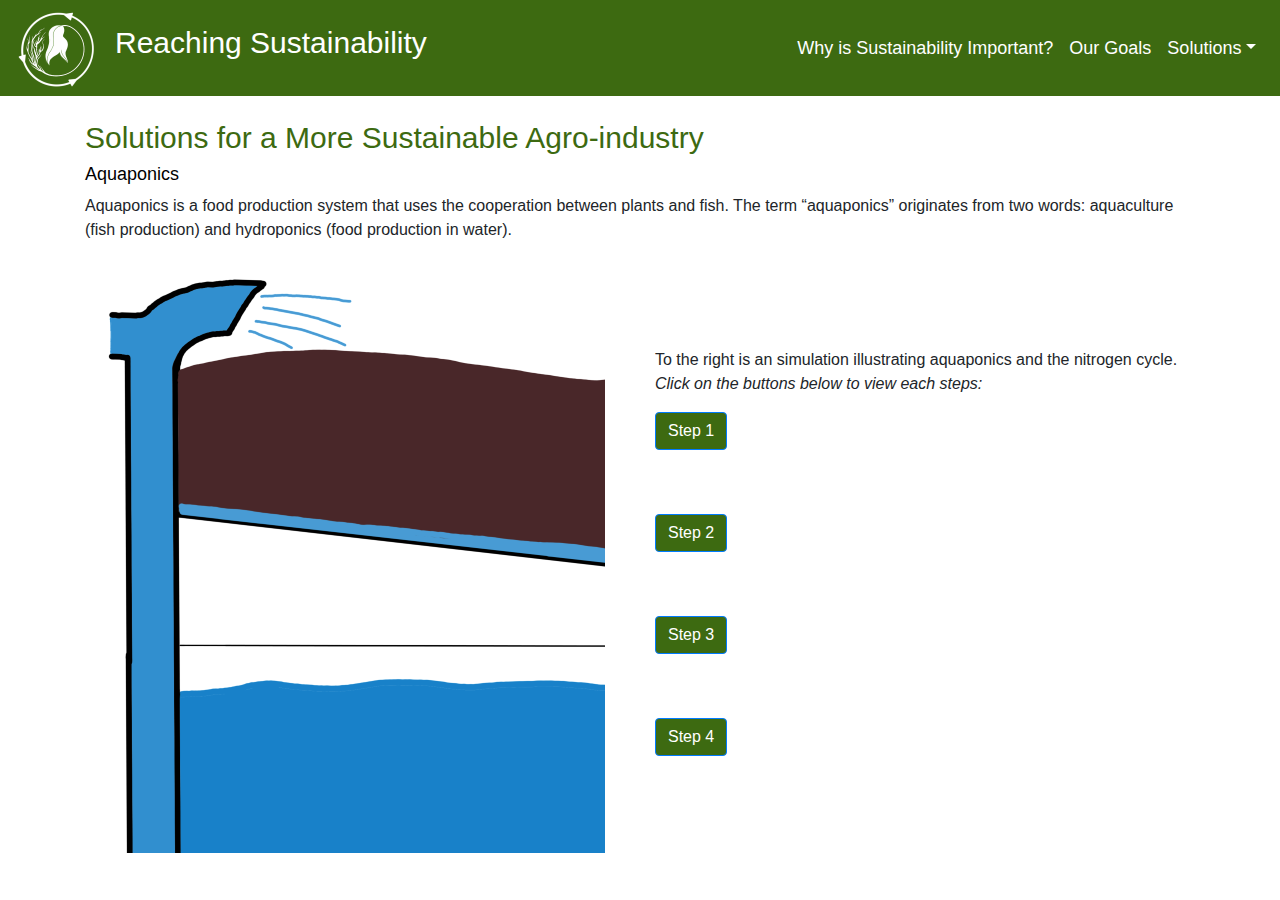
<file: ForAgriculture.html>
<!DOCTYPE html>
<html lang="en">
<head>
  <title>Reaching Sustainability</title>
  <meta charset="utf-8">
  <meta name="viewport" content="width=device-width, initial-scale=1">
  <link rel="stylesheet" href="https://maxcdn.bootstrapcdn.com/bootstrap/4.5.2/css/bootstrap.min.css">

  <script src="https://ajax.googleapis.com/ajax/libs/jquery/3.5.1/jquery.min.js"></script>
  <script src="https://cdnjs.cloudflare.com/ajax/libs/popper.js/1.16.0/umd/popper.min.js"></script>
  <script src="https://maxcdn.bootstrapcdn.com/bootstrap/4.5.2/js/bootstrap.min.js"></script>

  <script src="aquaponics.js"></script>

  <link rel="stylesheet" href="style.css">
</head>
<body>

  <nav class="navbar navbar-expand-sm">
    <!-- Brand -->
    <a class="navbar-brand" href="index.html"><img src="Logo.PNG"></img></a>
    <a class="navbar-brand" href="index.html">Reaching Sustainability</a>
  
    <!-- Links -->
    <ul class="navbar-nav ml-auto">
    <li class="nav-item">
      <a class="nav-link" href="WhyIsItImportant.html">Why is Sustainability Important?</a>
    </li>
    <li class="nav-item">
      <a class="nav-link" href="Goals.html">Our Goals</a>
    </li>

    <!-- Dropdown -->
    <li class="nav-item dropdown">
      <a class="nav-link dropdown-toggle" href="#" id="navbardrop" data-toggle="dropdown">Solutions</a>
      <div class="dropdown-menu">
        <a class="dropdown-item" href="ForAgriculture.html">For Agriculture</a>
        <a class="dropdown-item" href="ForResourcesMangement.html">For Resources Management</a>
        <a class="dropdown-item" href="ForCoolingSystems.html">For Cooling Systems</a>
      </div>
    </li>
  </ul>
</nav>
<br>
  
<div class="container">
  <h1>Solutions for a More Sustainable Agro-industry</h1>

  <h2>Aquaponics</h2>
  <p class="tab">Aquaponics is a food production system that uses the cooperation between plants and fish. The term “aquaponics” originates from two words: aquaculture (fish production) and hydroponics (food production in water).</p>
  <div class="row">
    <div class="col">
      <canvas id="myCanvas" width="500px" height="575px" style="float: left; margin: 20px;"></canvas> 
    </div>
    <div class="col" style="margin-top: 90px">
      <p>To the right is an simulation illustrating aquaponics and the nitrogen cycle. <em>Click on the buttons below to view each steps:</em></p>
      <div class="col" style="margin-bottom;: 40px">
      <div class="row">
        <button type="button" class="btn btn-primary" data-toggle="button" id="btn1">Step 1</button>
        <p class="step-description"> Water containing ammonia from fish waste gets pumped out of the tank.</p>
      </div>
      <div class="row">
        <button type="button" class="btn btn-primary" data-toggle="button" id="btn2">Step 2</button>
        <p class="step-description"> The water containing ammonia is used to water plants. In the soil, bacteria turns the ammonia into nitrites, then nirates.</p>
      </div>
      <div class="row">
        <button type="button" class="btn btn-primary" data-toggle="button" id="btn3">Step 3</button>
        <p class="step-description"> From their roots, plants absorb the nitrates as nutrients, which are then used to grow.</p>
      </div>
      <div class="row">
        <button type="button" class="btn btn-primary" data-toggle="button" id="btn4">Step 4</button>
        <p class="step-description"> Clean, naturally-filtered water without ammonia flows back into tank, completing the nitrogen cycle.</p>
      </div>
    </div>
  </div>
</div>

</body>
</html>
</file>
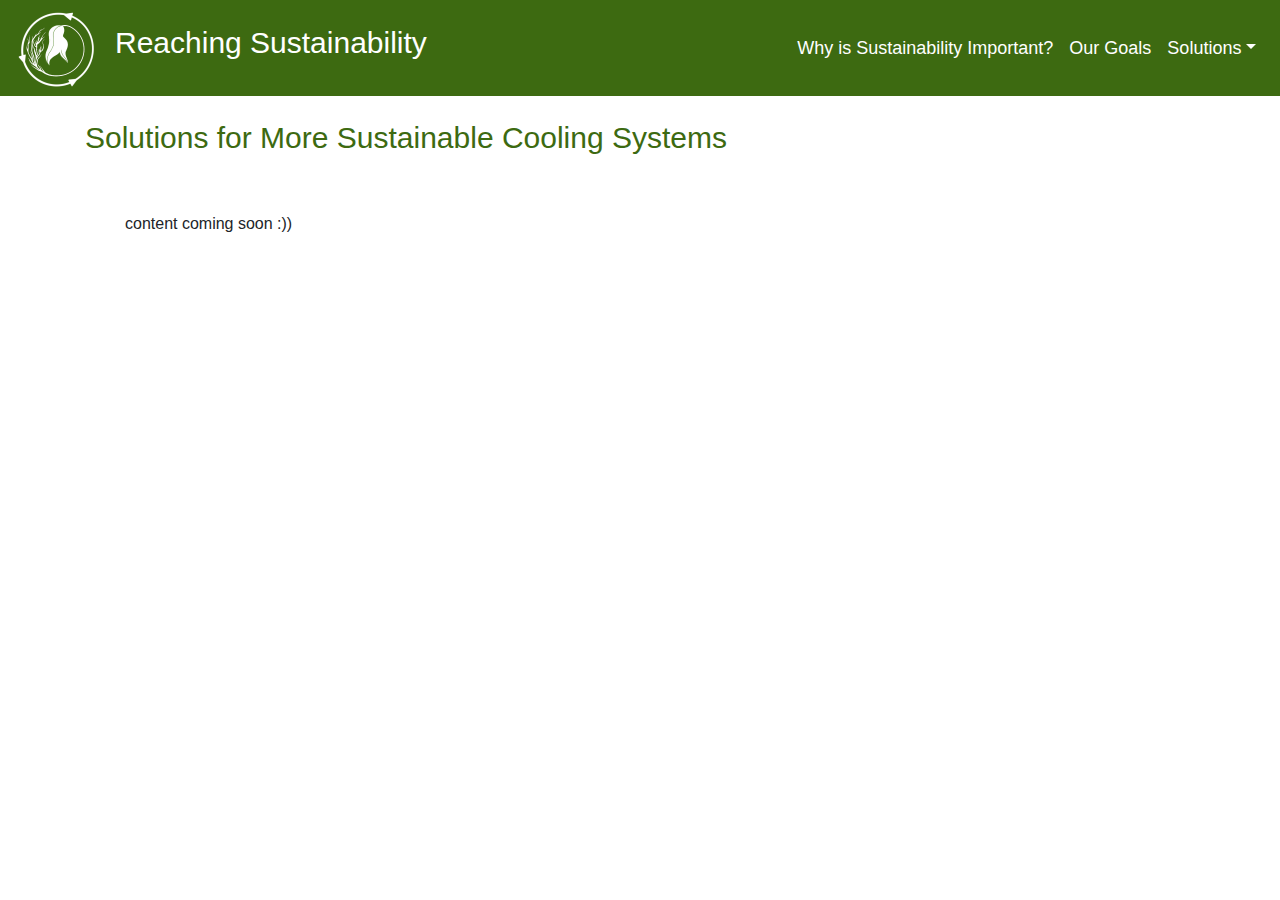
<file: ForCoolingSystems.html>
<!DOCTYPE html>
<html lang="en">
<head>
  <title>Reaching Sustainability</title>
  <meta charset="utf-8">
  <meta name="viewport" content="width=device-width, initial-scale=1">
  <link rel="stylesheet" href="https://maxcdn.bootstrapcdn.com/bootstrap/4.5.2/css/bootstrap.min.css">

  <script src="https://ajax.googleapis.com/ajax/libs/jquery/3.5.1/jquery.min.js"></script>
  <script src="https://cdnjs.cloudflare.com/ajax/libs/popper.js/1.16.0/umd/popper.min.js"></script>
  <script src="https://maxcdn.bootstrapcdn.com/bootstrap/4.5.2/js/bootstrap.min.js"></script>

  <link rel="stylesheet" href="style.css">
</head>
<body>

  <nav class="navbar navbar-expand-sm">
    <!-- Brand -->
    <a class="navbar-brand" href="index.html"><img src="Logo.PNG"></img></a>
    <a class="navbar-brand" href="index.html">Reaching Sustainability</a>
  
    <!-- Links -->
    <ul class="navbar-nav ml-auto">
    <li class="nav-item">
      <a class="nav-link" href="WhyIsItImportant.html">Why is Sustainability Important?</a>
    </li>
    <li class="nav-item">
      <a class="nav-link" href="Goals.html">Our Goals</a>
    </li>

    <!-- Dropdown -->
    <li class="nav-item dropdown">
      <a class="nav-link dropdown-toggle" href="#" id="navbardrop" data-toggle="dropdown">Solutions</a>
      <div class="dropdown-menu">
        <a class="dropdown-item" href="ForAgriculture.html">For Agriculture</a>
        <a class="dropdown-item" href="ForResourcesMangement.html">For Resources Management</a>
        <a class="dropdown-item" href="ForCoolingSystems.html">For Cooling Systems</a>
      </div>
    </li>
  </ul>
</nav>
<br>
  
<div class="container">
  <h1>Solutions for More Sustainable Cooling Systems</h1>
  <br></br>
  <p style="text-indent: 40px">content coming soon :))</p>
</div>

</body>
</html>
</file>
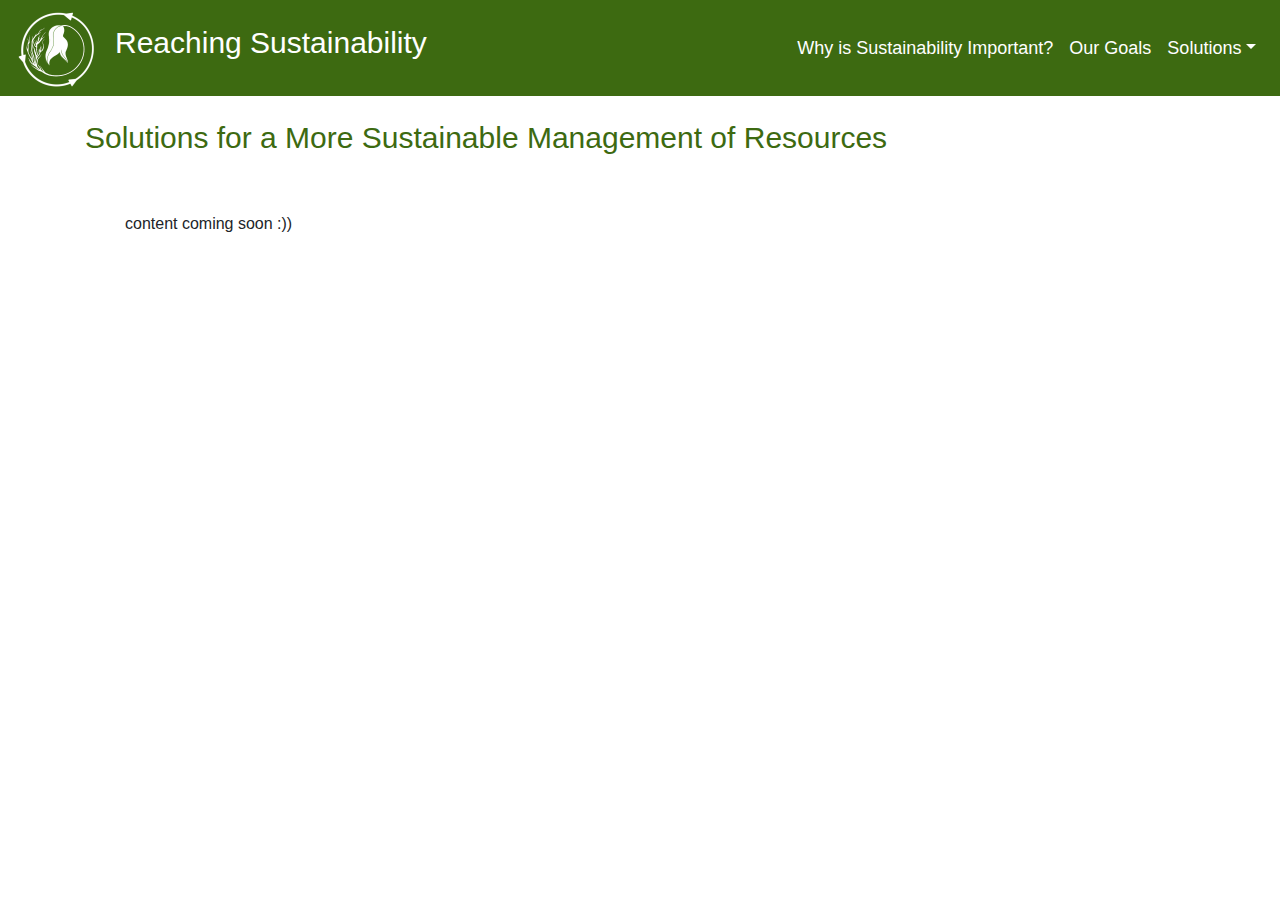
<file: ForResourcesMangement.html>
<!DOCTYPE html>
<html lang="en">
<head>
  <title>Reaching Sustainability</title>
  <meta charset="utf-8">
  <meta name="viewport" content="width=device-width, initial-scale=1">
  <link rel="stylesheet" href="https://maxcdn.bootstrapcdn.com/bootstrap/4.5.2/css/bootstrap.min.css">

  <script src="https://ajax.googleapis.com/ajax/libs/jquery/3.5.1/jquery.min.js"></script>
  <script src="https://cdnjs.cloudflare.com/ajax/libs/popper.js/1.16.0/umd/popper.min.js"></script>
  <script src="https://maxcdn.bootstrapcdn.com/bootstrap/4.5.2/js/bootstrap.min.js"></script>

  <link rel="stylesheet" href="style.css">
</head>
<body>

  <nav class="navbar navbar-expand-sm">
    <!-- Brand -->
    <a class="navbar-brand" href="index.html"><img src="Logo.PNG"></img></a>
    <a class="navbar-brand" href="index.html">Reaching Sustainability</a>
  
    <!-- Links -->
    <ul class="navbar-nav ml-auto">
    <li class="nav-item">
      <a class="nav-link" href="WhyIsItImportant.html">Why is Sustainability Important?</a>
    </li>
    <li class="nav-item">
      <a class="nav-link" href="Goals.html">Our Goals</a>
    </li>

    <!-- Dropdown -->
    <li class="nav-item dropdown">
      <a class="nav-link dropdown-toggle" href="#" id="navbardrop" data-toggle="dropdown">Solutions</a>
      <div class="dropdown-menu">
        <a class="dropdown-item" href="ForAgriculture.html">For Agriculture</a>
        <a class="dropdown-item" href="ForResourcesMangement.html">For Resources Management</a>
        <a class="dropdown-item" href="ForCoolingSystems.html">For Cooling Systems</a>
      </div>
    </li>
  </ul>
</nav>
<br>
  
<div class="container">
  <h1>Solutions for a More Sustainable Management of Resources</h1>
  <br></br>
  <p style="text-indent: 40px">content coming soon :))</p>
</div>

</body>
</html>
</file>
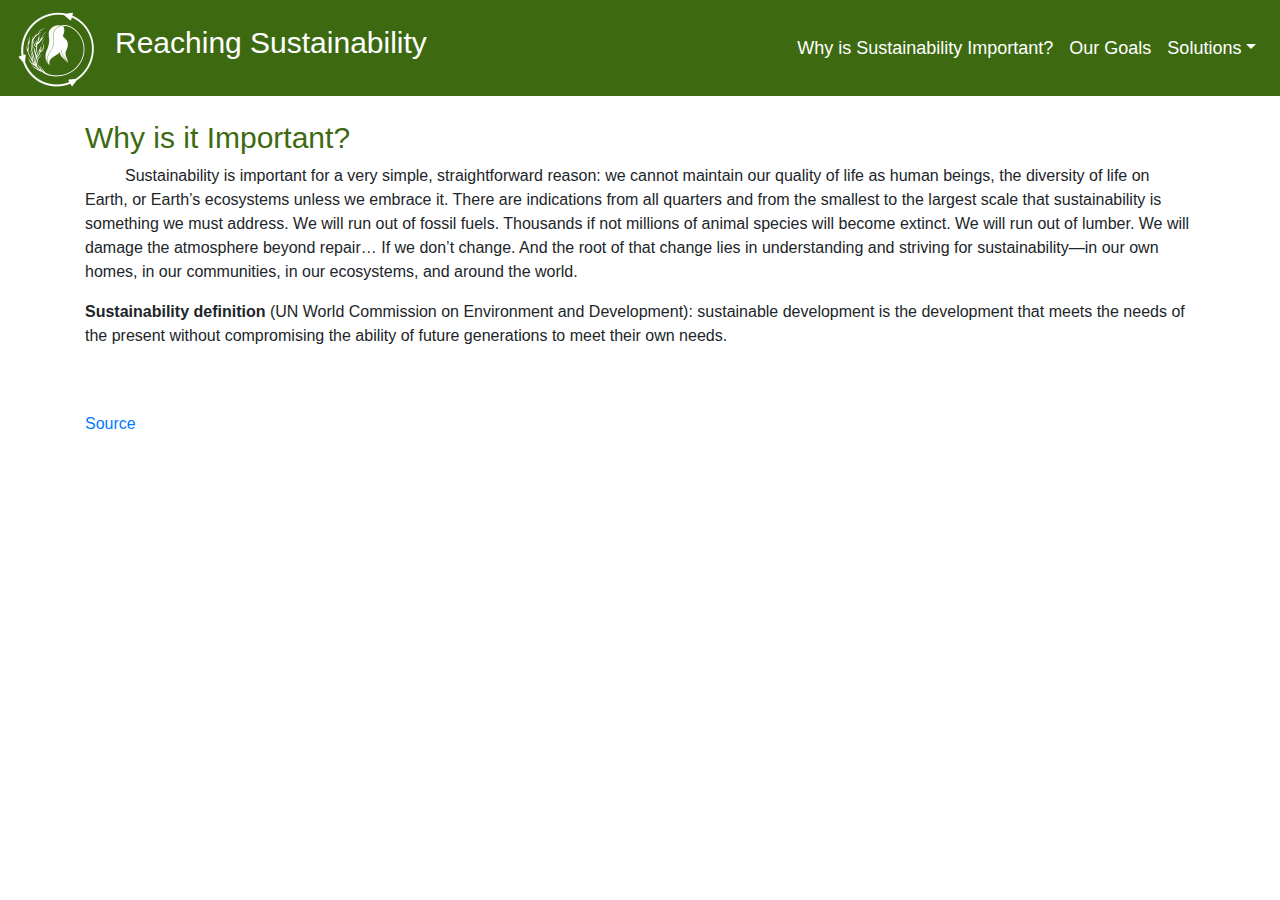
<file: WhyIsItImportant.html>
<!DOCTYPE html>
<html lang="en">
<head>
  <title>Reaching Sustainability</title>
  <meta charset="utf-8">
  <meta name="viewport" content="width=device-width, initial-scale=1">
  <link rel="stylesheet" href="https://maxcdn.bootstrapcdn.com/bootstrap/4.5.2/css/bootstrap.min.css">

  <script src="https://ajax.googleapis.com/ajax/libs/jquery/3.5.1/jquery.min.js"></script>
  <script src="https://cdnjs.cloudflare.com/ajax/libs/popper.js/1.16.0/umd/popper.min.js"></script>
  <script src="https://maxcdn.bootstrapcdn.com/bootstrap/4.5.2/js/bootstrap.min.js"></script>

  <link rel="stylesheet" href="style.css">
</head>
<body>

  <nav class="navbar navbar-expand-sm">
    <!-- Brand -->
    <a class="navbar-brand" href="index.html"><img src="Logo.PNG"></img></a>
    <a class="navbar-brand" href="index.html">Reaching Sustainability</a>
  
    <!-- Links -->
    <ul class="navbar-nav ml-auto">
    <li class="nav-item">
      <a class="nav-link" href="WhyIsItImportant.html">Why is Sustainability Important?</a>
    </li>
    <li class="nav-item">
      <a class="nav-link" href="Goals.html">Our Goals</a>
    </li>

    <!-- Dropdown -->
    <li class="nav-item dropdown">
      <a class="nav-link dropdown-toggle" href="#" id="navbardrop" data-toggle="dropdown">Solutions</a>
      <div class="dropdown-menu">
        <a class="dropdown-item" href="ForAgriculture.html">For Agriculture</a>
        <a class="dropdown-item" href="ForResourcesMangement.html">For Resources Management</a>
        <a class="dropdown-item" href="ForCoolingSystems.html">For Cooling Systems</a>
      </div>
    </li>
  </ul>
</nav>
<br>
  
<div class="container">
  <h1>Why is it Important?</h1>
  <p style="text-indent: 40px">Sustainability is important for a very simple, straightforward reason: we cannot maintain our quality of life as human beings, the diversity of life on Earth, or Earth’s ecosystems unless we embrace it. There are indications from all quarters and from the smallest to the largest scale that sustainability is something we must address. We will run out of fossil fuels. Thousands if not millions of animal species will become extinct. We will run out of lumber. We will damage the atmosphere beyond repair… If we don’t change. And the root of that change lies in understanding and striving for sustainability—in our own homes, in our communities, in our ecosystems, and around the world.</p>
  <p><b>Sustainability definition</b> (UN World Commission on Environment and Development): sustainable development is the development that meets the needs of the present without compromising the ability of future generations to meet their own needs.</p>
  <br></br>
  <a href="https://www.permaculturenews.org/2016/01/07/why-is-sustainability-important/" target=”_blank”>Source</a>
  <br></br>
</div>

</body>
</html>
</file>
<file: style.css>
h1 {
    color:#3d6a11;
    font-size: 30px;
    transform: scaleX(0);
    transform: scaleY(1);
    font-weight: 300;
}

h2 {
    color:black;
    font-size: 18px;
}

.responsive {
    width: 100%;
    height: auto;
}

.navbar {
    background-color: #3d6a11;
    min-height: 70px;
}

.nav-link {
    color:white;
    font-size: 18px;
}

.nav-link:hover {
    color:gray;
}

.navbar-brand {
    padding: 0 1px;
    height: 80px;
    font-size: 30px;
    transform: scaleX(0);
    transform: scaleY(1);
    font-weight: 300;
    line-height: 70px;
    color:white;
}

.navbar-nav {
    text-align: right;
}

.navbar-brand:hover {
    color:gray;
}

.navbar-toggle {
    /* (80px - button height 34px) / 2 = 23px */
    margin-top: 13px;
    padding: 9px 10px !important;
}

.step-description {
    opacity: 0;
    text-indent: 40px
}

.btn-primary, .btn-primary:hover, .btn-primary:active, .btn-primary:visited {
    background-color: #3d6a11 !important;
}

@media (min-width: 768px) {
    .navbar-nav > li > a {
        /* (80px - line-height of 27px) / 2 = 26.5px */
        padding-top: 16.5px;
        padding-bottom: 16.5px;
        line-height: 17px;
    }
}
</file>
